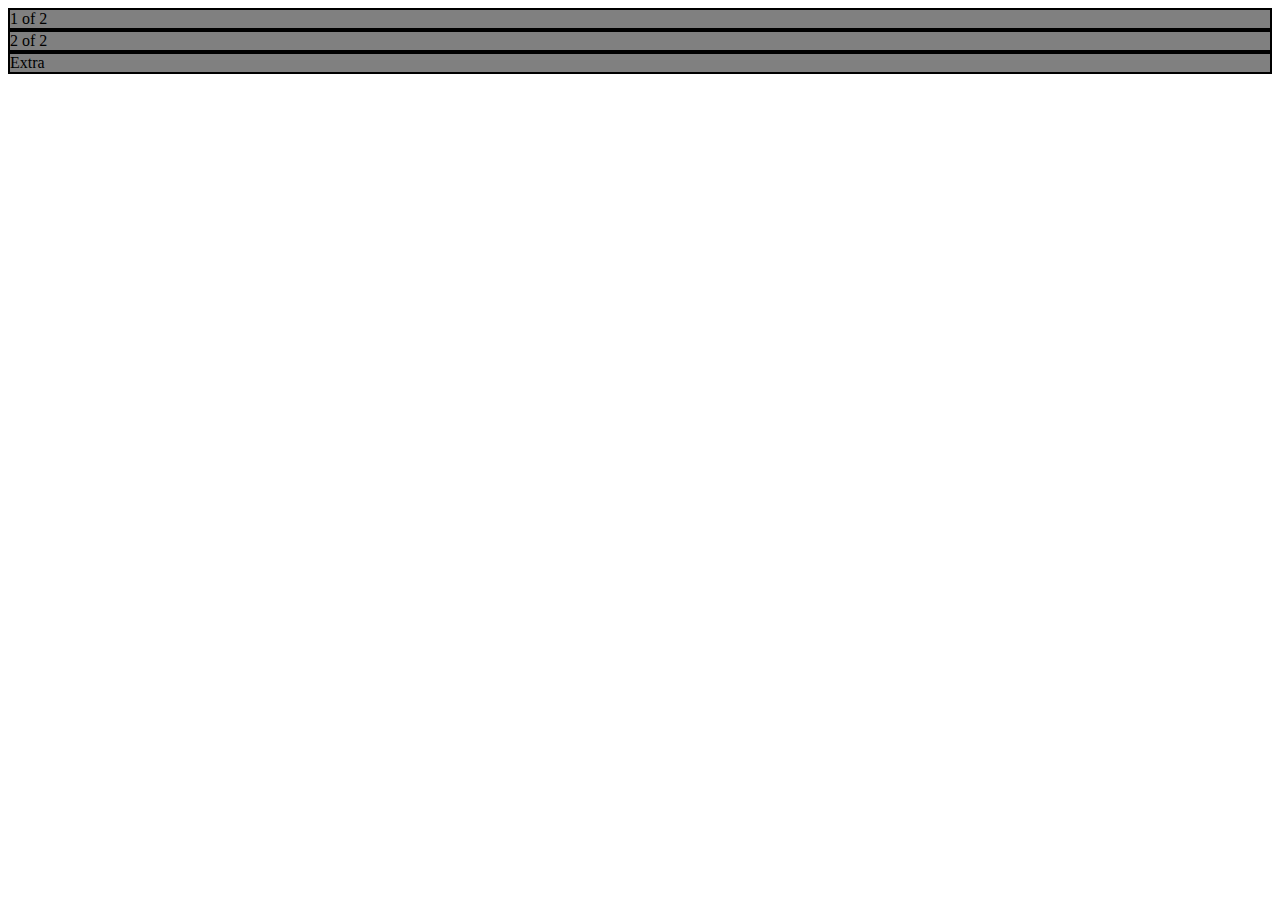
<file: section 1-9/bootstrap4/index.html>
<!DOCTYPE html>
<html>
	<head>
		<title>Bootstrap</title>
		<link rel="stylesheet" href="https://stackpath.bootstrapcdn.com/bootstrap/4.1.3/css/bootstrap.min.css" integrity="sha384-MCw98/SFnGE8fJT3GXwEOngsV7Zt27NXFoaoApmYm81iuXoPkFOJwJ8ERdknLPMO" crossorigin="anonymous">
		<link rel="stylesheet" type="text/css" href="style.css">
	</head>

	<body>
		
		<div class="container">
			<div class="row">
				<div class="col col-sm-6 col-md-12 col-lg-12">
					1 of 2
				</div>
				<div class="col col-sm-3 col-md-6 col-lg-12">
					2 of 2
				</div>
				<div class="col col-sm-3 col-md-6 col-lg-12">
					Extra
				</div>
			</div>
		</div>

		<script src="https://code.jquery.com/jquery-3.3.1.slim.min.js" integrity="sha384-q8i/X+965DzO0rT7abK41JStQIAqVgRVzpbzo5smXKp4YfRvH+8abtTE1Pi6jizo" crossorigin="anonymous"></script>

		<script src="https://cdnjs.cloudflare.com/ajax/libs/popper.js/1.14.3/umd/popper.min.js" integrity="sha384-ZMP7rVo3mIykV+2+9J3UJ46jBk0WLaUAdn689aCwoqbBJiSnjAK/l8WvCWPIPm49" crossorigin="anonymous"></script>
	</body>

</html>
</file>
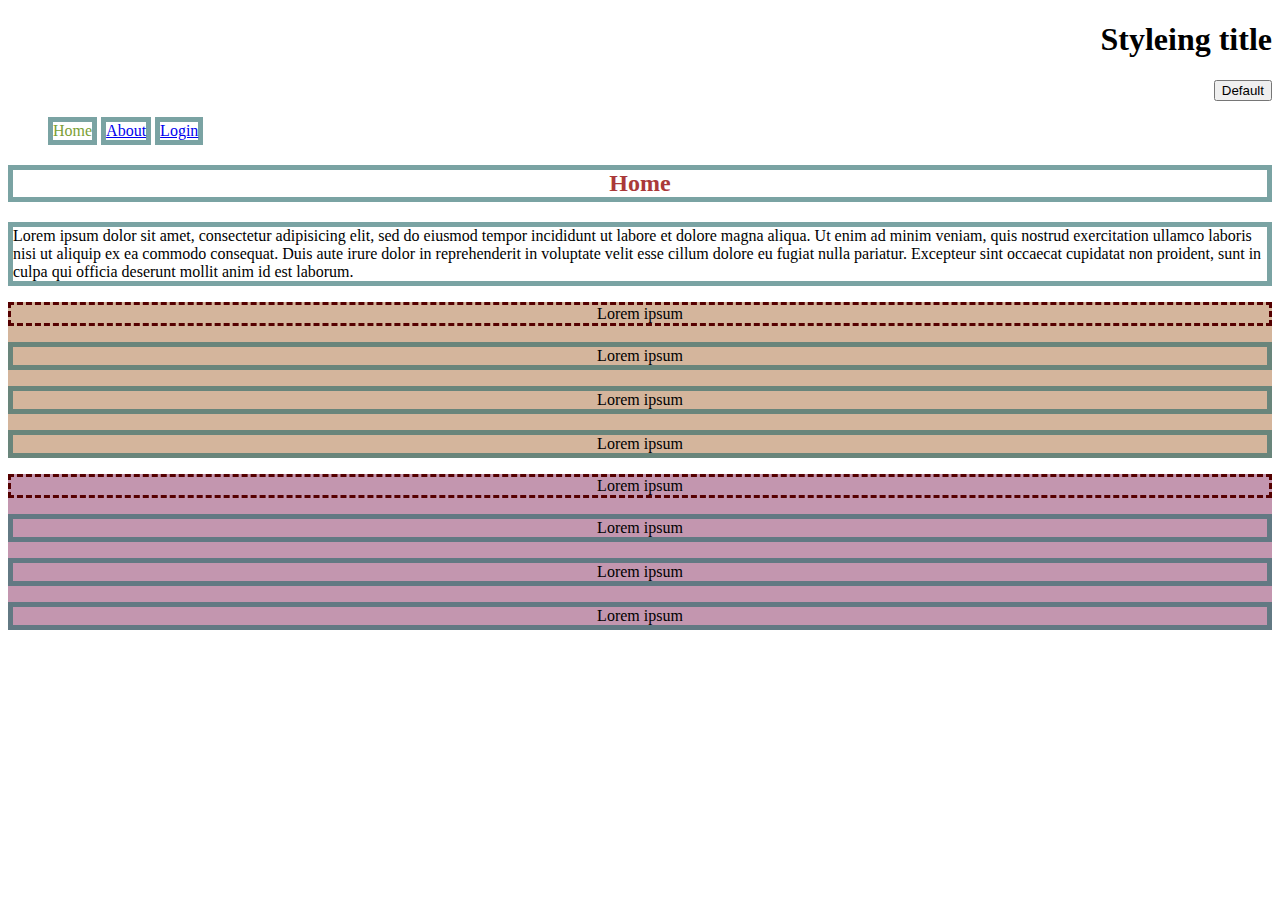
<file: section 1-9/css/index.html>
<!DOCTYPE html>
<html>
<head>
	<title>My first website!</title>
	<link rel="stylesheet" type="text/css" href="style.css">
</head>
<body>
	<h1>Styleing title</h1>
	<button class="btn btn-primary">Default</button>
	<header>
		<nav>
			<!-- <style>
				li {
					background-color: lightblue;
					color: grey;
				}
			</style> -->
			<ul>
				<li class="bold red">Home</li>
				<li><a href="about.html">About</a></li>
				<li><a href="login.html">Login</a></li>
			</ul>
		</nav>
	</header>
	<section>
		<h2>Home</h2>
		<p>Lorem ipsum dolor sit amet, consectetur adipisicing elit, sed do eiusmod
		tempor incididunt ut labore et dolore magna aliqua. Ut enim ad minim veniam,
		quis nostrud exercitation ullamco laboris nisi ut aliquip ex ea commodo
		consequat. Duis aute irure dolor in reprehenderit in voluptate velit esse
		cillum dolore eu fugiat nulla pariatur. Excepteur sint occaecat cupidatat non
		proident, sunt in culpa qui officia deserunt mollit anim id est laborum.</p>

		<div id="div1">
			<p class="webtext active">Lorem ipsum</p>
			<p class="webtext">Lorem ipsum</p>
			<p class="webtext active">Lorem ipsum</p>
			<p class="webtext">Lorem ipsum</p>
		</div>

		<div id="div2">
			<p class="webtext active">Lorem ipsum</p>
			<p class="webtext">Lorem ipsum</p>
			<p class="webtext active">Lorem ipsum</p>
			<p class="webtext">Lorem ipsum</p>
		</div>

	</section>
</body>
</html>
</file>
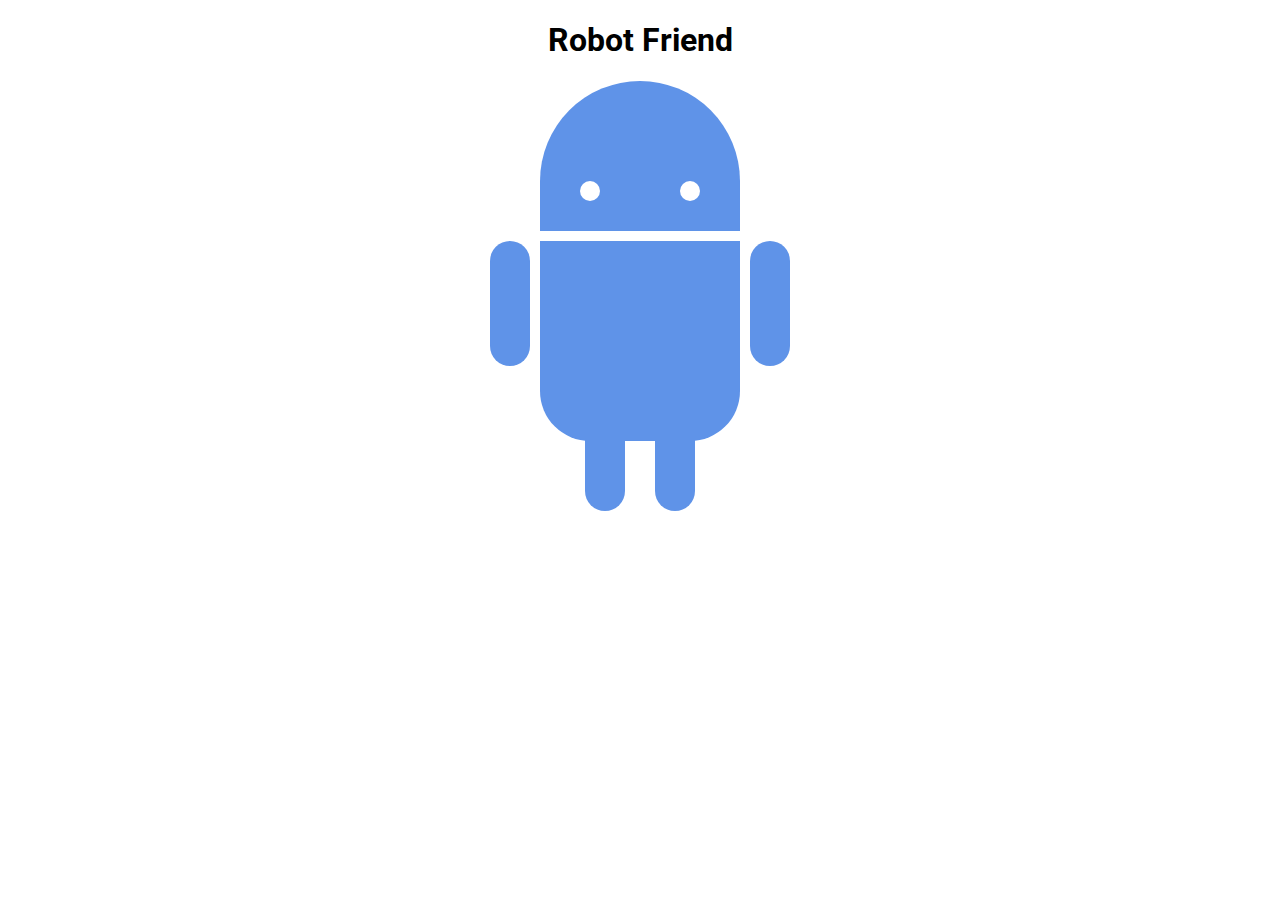
<file: section 1-9/robot friend/index.html>
<!DOCTYPE html>
<html>
<head>
	<title>RoboPage</title>
	<link rel="stylesheet" type="text/css" href="style.css">
	<link href="https://fonts.googleapis.com/css?family=Roboto" rel="stylesheet">
</head>
<body>
	<h1>Robot Friend</h1>
	<div class="robots">
		<div class="android"> 
			<div class="head"> 
				<div class="eyes"> 
					<div class="left_eye"></div> 
					<div class="right_eye"></div>
				</div> 
			</div> 
			<div class="upper_body"> 
				<div class="left_arm"></div> 
				<div class="torso"></div> 
				<div class="right_arm"></div> 
			</div> 
			<div class="lower_body"> 
				<div class="left_leg"></div> 
				<div class="right_leg"></div> 
			</div> 
		</div>
	</div>
</body>
</html>
</file>
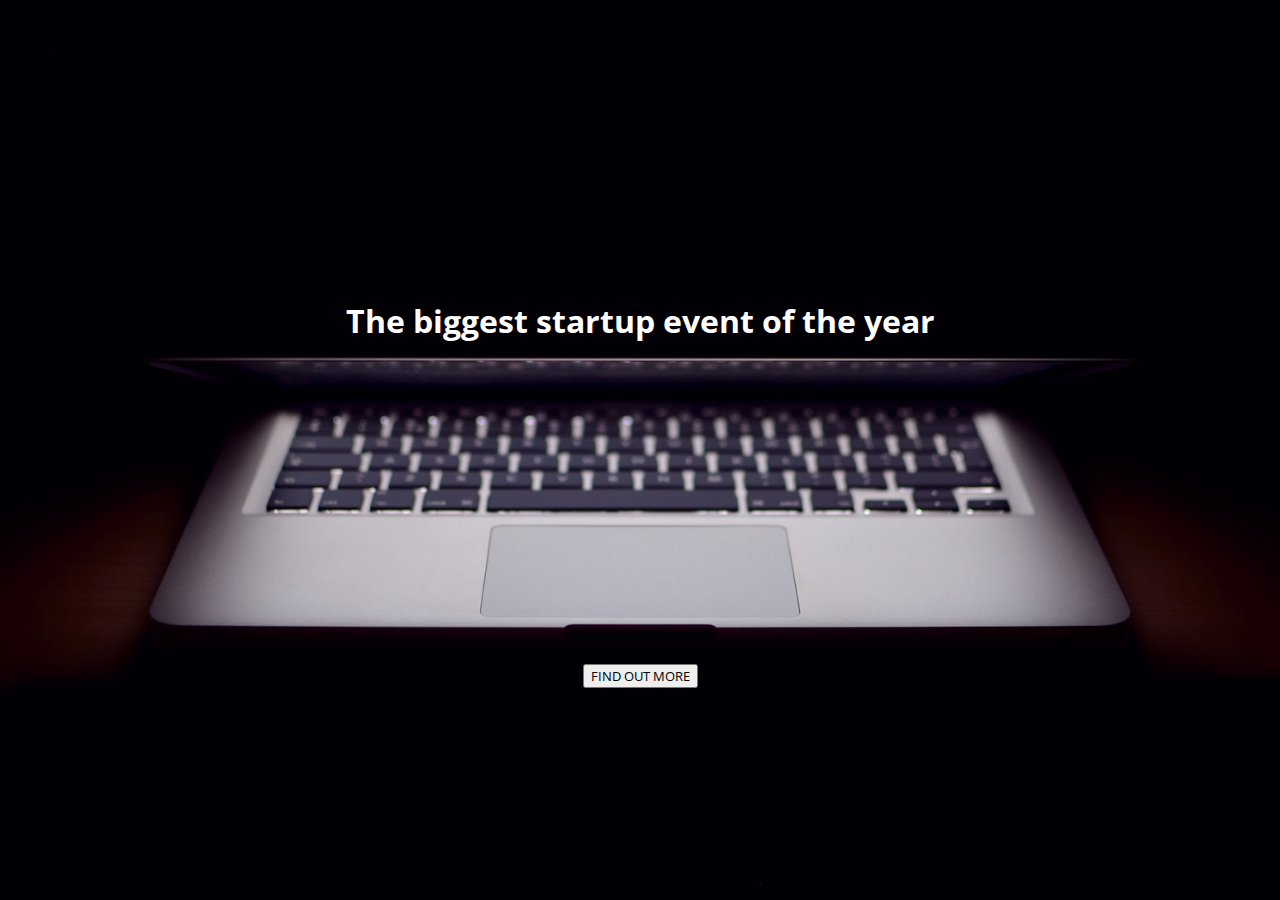
<file: section 1-9/startup landing page/index.html>
<!DOCTYPE html>
<html>
	<head>
		<title>startup landing page</title>

		<link rel="stylesheet" href="https://stackpath.bootstrapcdn.com/bootstrap/4.1.3/css/bootstrap.min.css" integrity="sha384-MCw98/SFnGE8fJT3GXwEOngsV7Zt27NXFoaoApmYm81iuXoPkFOJwJ8ERdknLPMO" crossorigin="anonymous">

		<link href="https://fonts.googleapis.com/css?family=Open+Sans" rel="stylesheet">

		<script src="https://stackpath.bootstrapcdn.com/bootstrap/4.1.3/js/bootstrap.min.js" integrity="sha384-ChfqqxuZUCnJSK3+MXmPNIyE6ZbWh2IMqE241rYiqJxyMiZ6OW/JmZQ5stwEULTy" crossorigin="anonymous"></script>

		<link href="//cdn-images.mailchimp.com/embedcode/classic-10_7.css" rel="stylesheet" type="text/css">

		<link rel="stylesheet" type="text/css" href="style.css">

	</head>

	<body>

		<div class="centraldiv">
			<div class="largetext">
				<h1>The biggest startup event of the year</h1>
			</div>

			<!-- Begin Mailchimp Signup Form -->
			<style type="text/css">
				#mc_embed_signup{font:14px Helvetica,Arial,sans-serif; }
				/* Add your own Mailchimp form style overrides in your site stylesheet or in this style block.
				   We recommend moving this block and the preceding CSS link to the HEAD of your HTML file. */
			</style>
			<div id="mc_embed_signup">
				<form action="https://wordpress.us19.list-manage.com/subscribe/post?u=7511aa56fe07d1c194e314b42&amp;id=cb0b210eb3" method="post" id="mc-embedded-subscribe-form" name="mc-embedded-subscribe-form" class="validate" target="_blank" novalidate>
					<div id="mce-responses" class="clear">
						<div class="response" id="mce-error-response" style="display:none"></div>
						<div class="response" id="mce-success-response" style="display:none"></div>
					</div>    <!-- real people should not fill this in and expect good things - do not remove this or risk form bot signups-->
				    <div style="position: absolute; left: -5000px;" aria-hidden="true"><input type="text" name="b_7511aa56fe07d1c194e314b42_cb0b210eb3" tabindex="-1" value="">
				    </div>

				    <div class="clear"><input type="submit" value="FIND OUT MORE" name="subscribe" id="mc-embedded-subscribe" class="butt btn btn-secondary btn-lg">
				    </div>
				</form>
			</div>
			<!--End mc_embed_signup-->
		</div>

	</body>
</html>
</file>
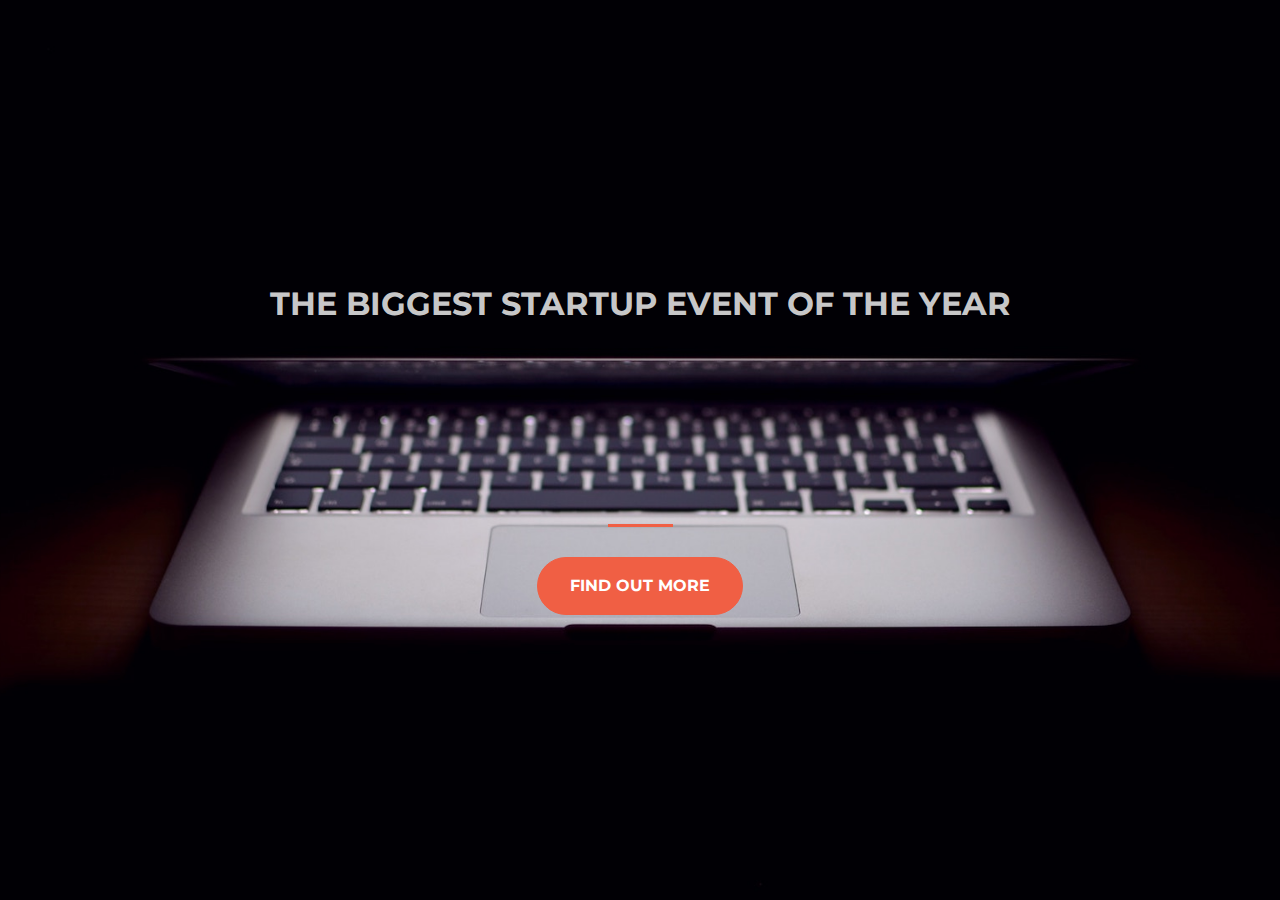
<file: section 1-9/startup landing page/his format/index.html>
<!DOCTYPE html>
<html>
  <head>
    <title>Startup</title>

    <!-- Google Fonts -->
    <link href="https://fonts.googleapis.com/css?family=Montserrat" rel="stylesheet">

    <!-- Note that the below Bootstrap file is a specific version. If you grab the most
    current from Bootstrap website, you will see the button grow transition being a lot faster
    than in my video. Use whichever style sheet you like best! -->
    <!-- Bootstrap CSS from a CDN. This way you don't have to include the bootstrap file yourself -->
    <link rel="stylesheet" href="https://maxcdn.bootstrapcdn.com/bootstrap/4.0.0/css/bootstrap.min.css" integrity="sha384-Gn5384xqQ1aoWXA+058RXPxPg6fy4IWvTNh0E263XmFcJlSAwiGgFAW/dAiS6JXm" crossorigin="anonymous">

    <!-- My own stylesheet -->
    <link href="style.css" rel="stylesheet">
  </head>
  <body>
    <header class="startup text-center text-white d-flex">
      <div class="container my-auto">
        <div class="row">
          <div class="col-lg-12 my-auto">
            <h1 class="text-uppercase faded">
              <strong>the biggest startup event of the year</strong>
            </h1>
            <hr>
          </div>
          <div class="col-lg-12 my-auto">
            <button class="btn btn-primary btn-xl">Find Out More</button>
          </div>
        </div>
      </div>
    </header>

  </body>

</html>
</file>
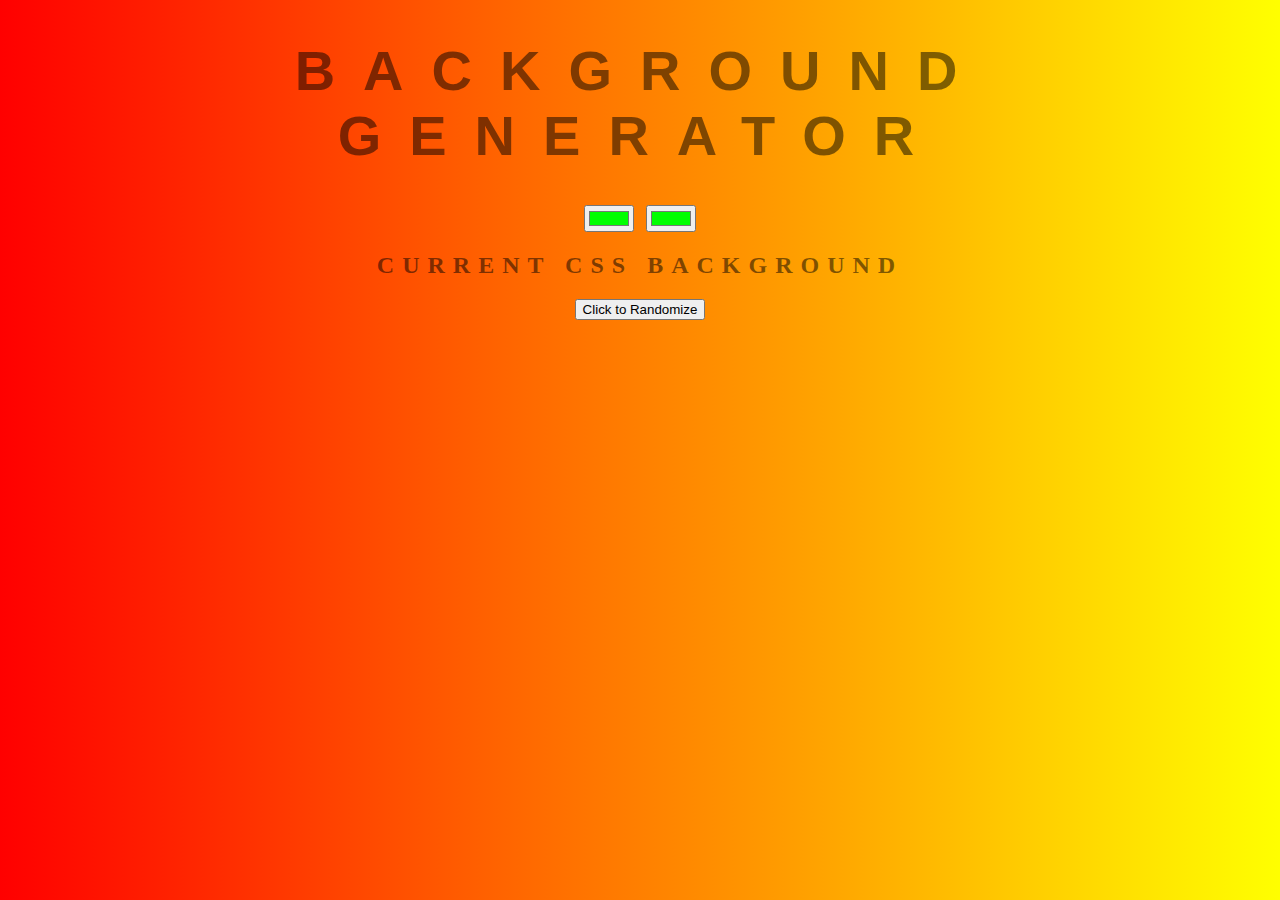
<file: section 10-/DOM/background generator/index.html>
<!DOCTYPE html>
<html>
	<head>
		<title>Gradient Background</title>
		<link rel="stylesheet" type="text/css" href="style.css">
	</head>

	<body id="gradient">
		<h1>Background Generator</h1>
		<input type="color" class="color1" name="color1" value="#00ff00">
		<input type="color" class="color2" name="color2" value="#00ff00">
		<h2>Current CSS Background</h2>
		<h3></h3>
		<script type="text/javascript" src="script.js"></script>
	</body>
</html>
</file>
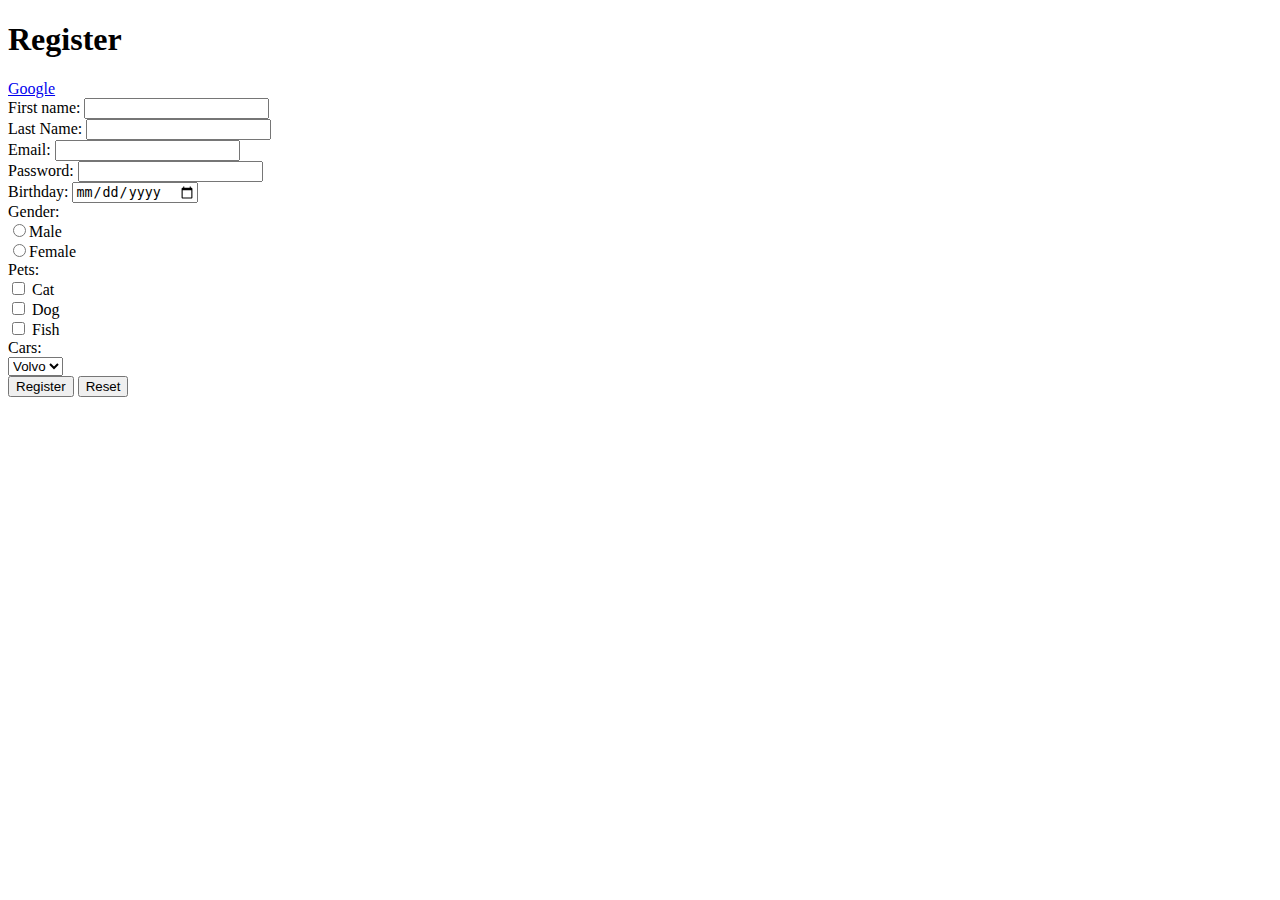
<file: section 1-9/register.html>
<!DOCTYPE html>
<html>
	<head>
		<title></title>
	</head>


	<body>
		<header>
			<h1>Register</h1>
		</header>
		<nav>
			<a href="http://www.google.com">Google</a>
		</nav>

		<!-- Using GET -->
		<form method="GET">
			<div>
				First name: <input type="text" name="firstname"><br>
				Last Name: <input type="text" name="lastname"><br>
				Email: <input type="email" required name="email"><br>
				Password: <input type="password" minlength="5" name="password"><br>
			</div>

			<div>
				Birthday: <input type="date" name="birthday"><br>
				Gender:<br>
				<input type="radio" name="gender" value="male">Male<br>
				<input type="radio" name="gender" value="female">Female<br>
				Pets: <br>
				<input type="checkbox" name="cat"> Cat<br>
				<input type="checkbox" name="dog"> Dog<br>
				<input type="checkbox" name="fish"> Fish<br>
				Cars: <br>
				<select name="cars">
					<option value="Volvo" name="volvo">Volvo</option>
					<option value="Audi" name="audi">Audi</option>
				</select><br>
			</div>

			<input type="submit" value="Register">
			<input type="reset">
		</form>

	</body>
</html>
</file>
<file: section 1-9/bootstrap4/style.css>
.col {
	background-color: grey;
	border: 2px solid black;
}
</file>
<file: section 1-9/css/style.css>
/*Selector {
	Property: value;
}*/

* {
	text-align: right;
}

body {
	background-image: url(https://images.unsplash.com/photo-1526376043067-5af36c35cd6c?ixlib=rb-0.3.5&ixid=eyJhcHBfaWQiOjEyMDd9&s=aed342eea1c8593563be90e10c423dfe&auto=format&fit=crop&w=1339&q=80);
	background-size: cover;
}

p {
	color: black !important;
}

h2, li, p{
	color: #AA3939;
	text-align: center;
	border: 5px solid rgb(34, 102, 102, 0.6);
	cursor: pointer;
}

p:hover {
	color: #801515;
}

li {
	list-style: none;
	display: inline-block;
	color: #7B9F35;
}

.webtext:first-child {
	border: 3px dashed #550000;
}

.active {
	color: #003333;
}

#div1 {
	background: rgb(170, 108, 57, 0.5);
}

#div2 {
	background: rgb(136, 45, 96, 0.5);
}

nav ul {
	text-align: left;
}

/*harddd
element > element
*/

h2 + p {
	text-align: left;
}
</file>
<file: section 1-9/robot friend/style.css>
h1 {
	text-align: center;
	font-family: 'Roboto', sans-serif;
}

.robots {
	flex-wrap: wrap;
	display: flex;
	justify-content: center;
}

.head, 
.left_arm, 
.torso, 
.right_arm, 
.left_leg, 
.right_leg {
	 background-color: #5f93e8;
}

.head { 
	width: 200px; 
	margin: 0 auto; 
	height: 150px; 
	border-radius: 200px 200px 0 0; 
	margin-bottom: 10px;
} 

.eyes {
	display: flex;
	
}

.head:hover {
	width: 300px;
    transition: 1s ease-in-out;
}

.upper_body { 
	width: 300px; 
	height: 150px;
	display: flex; 
} 

.left_arm, .right_arm { 
	width: 40px; 
	height: 125px;
	border-radius: 100px; 
} 

.left_arm { 
	margin-right: 10px; 
} 

.right_arm { 
	margin-left: 10px; 
} 

.torso { 
	width: 200px; 
	height: 200px;
	border-radius: 0 0 50px 50px; 
} 

.lower_body { 
	width: 200px; 
	height: 200px;
	/* This is another useful property. Hmm what do you think it does?*/
	margin: 0 auto;
	display: flex;

} 

.left_leg, .right_leg { 
	width: 40px; 
	height: 120px;
	border-radius: 0 0 100px 100px; 
} 

.left_leg { 
	margin-left: 45px; 
} 

.left_leg:hover {
	-webkit-transform: rotate(20deg);
    -moz-transform: rotate(20deg);
    -o-transform: rotate(20deg);
    -ms-transform: rotate(20deg);
    transform: rotate(20deg);
}

.right_leg { 
	margin-left: 30px; 
}

.left_eye, .right_eye { 
	width: 20px; 
	height: 20px; 
	border-radius: 15px; 
	background-color: white;  
} 

.left_eye { 
	/* These properties are new and you haven't encountered
	in this course. Check out CSS Tricks to see what it does! */
	position: relative; 
	top: 100px; 
	left: 40px; 
} 

.right_eye { 
	position: relative; 
	top: 100px; 
	left: 120px; 
}
</file>
<file: section 1-9/startup landing page/style.css>
body {
	background: url("header.jpg") no-repeat center center fixed;
	background-size: cover;
}

.centraldiv {
	display: flex;
	flex-wrap: wrap;
	flex-direction: column;
	align-items: center;
}

.largetext{
	color: #FFFFFF;
	text-align: center;
	margin-top: 270px;
	margin-bottom: 100px;
	font-family: 'Open Sans', sans-serif;
}

.butt {
	margin-top: 200px;
	font-family: 'Open Sans', sans-serif
}
</file>
<file: section 1-9/startup landing page/his format/style.css>
body,
html {
  width: 100%;
  height: 100%; 
}

body {
  font-family: 'Montserrat', sans-serif;
}

hr {
  max-width: 65px;
  border-width: 3px;
  border-color: #F05F44; 
}

.faded {
  color: rgba(255, 255, 255, 0.8); 
}

header.startup {
  background-position: center;
  background-image: url("header.jpg");
  background-size: cover;
  height: 100%;
}

header.startup hr {
  margin-top: 200px;
  margin-bottom: 30px; 
}

header.startup h1 {
  font-size: 2rem; 
}

.btn {
  font-weight: 700;
  text-transform: uppercase;
  border-radius: 300px;
  font-family: 'Montserrat', sans-serif;
}

.btn-xl {
  padding: 1rem 2rem; 
}

.btn-primary {
  background-color: #F05F44;
  border-color: #F05F44; }

.btn-primary:hover {
  background-color: #ee4b08;
  border-color: #ee4b08;
  border-width: 5px;
  cursor: pointer;
}
</file>
<file: section 10-/DOM/background generator/style.css>
body {
	font: 'Raleway', sans-serif;
    color: rgba(0,0,0,.5);
    text-align: center;
    text-transform: uppercase;
    letter-spacing: .5em;
    top: 15%;
	background: linear-gradient(to right, red , yellow); /* Standard syntax */
}

h1 {
    font: 600 3.5em 'Raleway', sans-serif;
    color: rgba(0,0,0,.5);
    text-align: center;
    text-transform: uppercase;
    letter-spacing: .5em;
    width: 100%;
}

h3 {
	font: 900 1em 'Raleway', sans-serif;
    color: rgba(0,0,0,.5);
    text-align: center;
    text-transform: none;
    letter-spacing: 0.01em;

}
</file>
